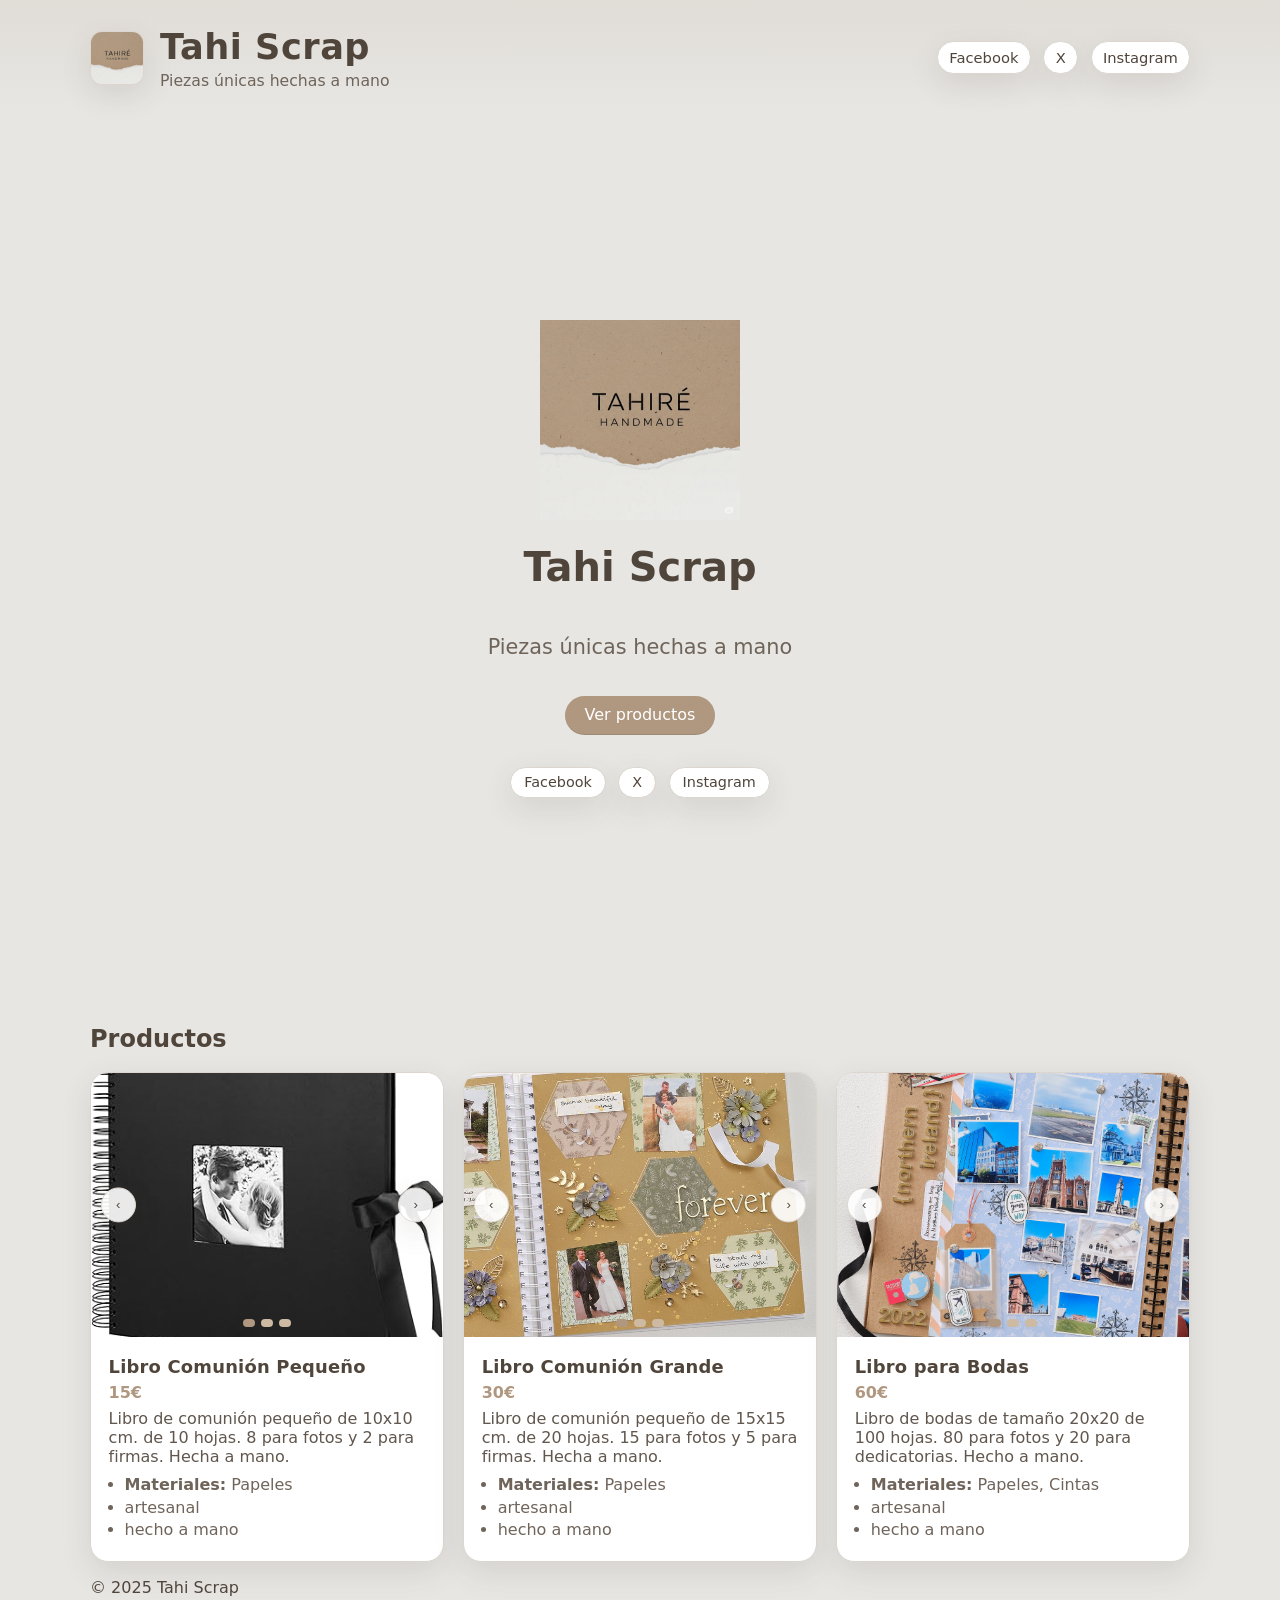
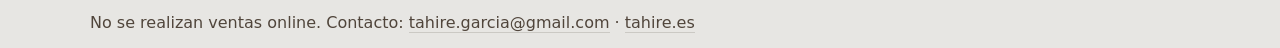
<file: index.html>
<!doctype html>
<html lang="es">
<head>
  <meta charset="utf-8">
  <meta name="viewport" content="width=device-width, initial-scale=1">
  <title>Tahi Scrap · Catálogo</title>
  <meta name="description" content="Tahi Scrap · Productos hechos a mano.">
  <meta property="og:title" content="Tahi Scrap · Catálogo">
  <meta property="og:description" content="Piezas únicas hechas a mano.">
  <meta property="og:type" content="website">
  <meta property="og:site_name" content="Tahi Scrap">
  <meta property="og:url" content="https://tahire.es/">
  <meta property="og:image" content="images/logo.webp">
  <link rel="preload" href="styles.css" as="style">
  <link rel="stylesheet" href="styles.css">
</head>
<body>
  <header class="site-header">
    <div class="container header-inner">
      <div class="brand-block">
        <img class="brand-logo" src="images/logo.webp" alt="Tahi Scrap logo" />
        <div>
          <h1 class="brand">Tahi Scrap</h1>
          <p class="tagline">Piezas únicas hechas a mano</p>
        </div>
      </div>
      <nav class="socials" aria-label="Redes sociales">
        <a class="social" href="https://www.facebook.com/tahire.garcia" target="_blank" rel="noopener">Facebook</a><a class="social" href="https://x.com/tahire_garcia" target="_blank" rel="noopener">X</a><a class="social" href="https://www.instagram.com/tahire_garcia/" target="_blank" rel="noopener">Instagram</a>
      </nav>
    </div>
  </header>

  <main class="container">

  
  <section class="hero full-height">
    <div class="hero-content">
      <img class="hero-logo" src="images/logo.webp" alt="Logo Tahi Scrap" />
      <h1 class="hero-title">Tahi Scrap</h1>
      <p class="hero-tagline">Piezas únicas hechas a mano</p>
      <a href="#productos-heading" class="hero-button">Ver productos</a>
      <div class="hero-socials"><a class="hero-social" href="https://www.facebook.com/tahire.garcia" target="_blank" rel="noopener">Facebook</a><a class="hero-social" href="https://x.com/tahire_garcia" target="_blank" rel="noopener">X</a><a class="hero-social" href="https://www.instagram.com/tahire_garcia/" target="_blank" rel="noopener">Instagram</a></div>
    </div>
  </section>


    <section aria-labelledby="productos-heading">
      <h2 id="productos-heading">Productos</h2>
      <div class="grid">

        <article class="card" aria-labelledby="p1-title">
          <div class="carousel" role="region" aria-label="Galería Libro Comunión Pequeño">
            <div class="track" id="p1-track">
              <img loading="lazy" src="images/comunion1.jpg" alt="Libro Comunión Pequeño vista frontal" data-caption="Libro Comunión Pequeño vista frontal — Libro de comunión pequeño de 10x10 cm. de 10 hojas. 8 para fotos y 2 para firmas. Hecha a mano.">
              <img loading="lazy" src="images/comunion2.jpg" alt="Libro Comunión Pequeño vista interior" data-caption="Libro Comunión Pequeño vista trasera — Libro de comunión pequeño de 10x10 cm. de 10 hojas. 8 para fotos y 2 para firmas. Hecha a mano.">
              <img loading="lazy" src="images/comunion3.jpg" alt="Libro Comunión Pequeño vista trasera" data-caption="Libro Comunión Pequeño — Libro de comunión pequeño de 10x10 cm. de 10 hojas. 8 para fotos y 2 para firmas. Hecha a mano.">
            </div>
            <button class="nav prev" aria-label="Imagen anterior" data-target="#p1-track" data-dir="-1">‹</button>
            <button class="nav next" aria-label="Imagen siguiente" data-target="#p1-track" data-dir="1">›</button>
            <div class="dots" aria-hidden="true"></div>
          </div>
          <div class="card-body">
            <h3 id="p1-title">Libro Comunión Pequeño</h3>
            <p class="price">15€</p>
            <p class="desc">Libro de comunión pequeño de 10x10 cm. de 10 hojas. 8 para fotos y 2 para firmas. Hecha a mano.</p>
            <ul class="meta"><li><strong>Materiales:</strong> Papeles</li>
              <li>artesanal</li>
              <li>hecho a mano</li>            </ul>
          </div>
        </article>

        <article class="card" aria-labelledby="p2-title">
          <div class="carousel" role="region" aria-label="Galería Libro Comunión Grande">
            <div class="track" id="p2-track">
              <img loading="lazy" src="images/comuniong1.jpg" alt="Libro Comunión Grande vista frontal" data-caption="Libro Comunión Grande vista frontal — Libro de comunión pequeño de 15x15 cm. de 20 hojas. 15 para fotos y 5 para firmas. Hecha a mano.">
              <img loading="lazy" src="images/comuniong2.jpg" alt="Libro Comunión Grande vista interior" data-caption="Libro Comunión Grande vista trasera — Libro de comunión pequeño de 15x15 cm. de 20 hojas. 15 para fotos y 5 para firmas. Hecha a mano.">
              <img loading="lazy" src="images/comuniong3.jpg" alt="Libro Comunión Grande vista trasera" data-caption="Libro Comunión Grande — Libro de comunión pequeño de 15x15 cm. de 20 hojas. 15 para fotos y 5 para firmas. Hecha a mano.">
            </div>
            <button class="nav prev" aria-label="Imagen anterior" data-target="#p2-track" data-dir="-1">‹</button>
            <button class="nav next" aria-label="Imagen siguiente" data-target="#p2-track" data-dir="1">›</button>
            <div class="dots" aria-hidden="true"></div>
          </div>
          <div class="card-body">
            <h3 id="p2-title">Libro Comunión Grande</h3>
            <p class="price">30€</p>
            <p class="desc">Libro de comunión pequeño de 15x15 cm. de 20 hojas. 15 para fotos y 5 para firmas. Hecha a mano.</p>
            <ul class="meta"><li><strong>Materiales:</strong> Papeles</li>
              <li>artesanal</li>
              <li>hecho a mano</li>            </ul>
          </div>
        </article>

        <article class="card" aria-labelledby="p3-title">
          <div class="carousel" role="region" aria-label="Galería Libro para Bodas">
            <div class="track" id="p3-track">
              <img loading="lazy" src="images/boda1.jpg" alt="Libro Boda vista frontal" data-caption="Libro Boda vista frontal — Libro de bodas de tamaño 20x20 de 100 hojas. 80 para fotos y 20 para dedicatorias. Hecho a mano.">
              <img loading="lazy" src="images/boda2.jpg" alt="Libro Boda vista interior" data-caption="Libro Boda vista trasera — Libro de bodas de tamaño 20x20 de 100 hojas. 80 para fotos y 20 para dedicatorias. Hecho a mano.">
              <img loading="lazy" src="images/boda3.jpg" alt="Libro Boda vista trasera" data-caption="Libro para Bodas — Libro de bodas de tamaño 20x20 de 100 hojas. 80 para fotos y 20 para dedicatorias. Hecho a mano.">
            </div>
            <button class="nav prev" aria-label="Imagen anterior" data-target="#p3-track" data-dir="-1">‹</button>
            <button class="nav next" aria-label="Imagen siguiente" data-target="#p3-track" data-dir="1">›</button>
            <div class="dots" aria-hidden="true"></div>
          </div>
          <div class="card-body">
            <h3 id="p3-title">Libro para Bodas</h3>
            <p class="price">60€</p>
            <p class="desc">Libro de bodas de tamaño 20x20 de 100 hojas. 80 para fotos y 20 para dedicatorias. Hecho a mano.</p>
            <ul class="meta"><li><strong>Materiales:</strong> Papeles, Cintas</li>
              <li>artesanal</li>
              <li>hecho a mano</li>            </ul>
          </div>
        </article>
      </div>
    </section>
  </main>

  <footer class="site-footer">
    <div class="container footer-inner">
      <p>&copy; 2025 Tahi Scrap</p>
      <p class="small">No se realizan ventas online. Contacto: <a href="mailto:tahire.garcia@gmail.com">tahire.garcia@gmail.com</a> · <a href="https://tahire.es/">tahire.es</a></p>
    </div>
  </footer>

  <!-- Lightbox modal -->
  <div class="lightbox" data-open="false" aria-hidden="true" aria-label="Visor de imágenes" role="dialog">
    <button class="lb-close" aria-label="Cerrar">×</button>
    <div class="lb-body">
      <button class="lb-nav lb-prev" aria-label="Imagen anterior">‹</button>
      <div class="lb-track" aria-live="polite"></div>
      <button class="lb-nav lb-next" aria-label="Imagen siguiente">›</button>
    </div>
    <div class="lb-caption" id="lb-caption"></div>
  </div>

  <script src="script.js" defer></script>
</body>
</html>
</file>
<file: styles.css>
:root{
  --bg: #e7e6e3;        /* beige del logo */
  --card: #ffffff;
  --ink: #50453b;       /* marrón oscuro del logo */
  --muted: #6f645a;
  --accent: #b09880;    /* kraft del logo */
  --accent-2: #c8b49f;
  --border: #dcd6cf;
  --radius: 18px;
  --shadow: 0 10px 30px rgba(80, 69, 59, .12);
}

*{ box-sizing: border-box; }
html,body{ margin:0; padding:0; background:var(--bg); color:var(--ink); font-family: ui-sans-serif, system-ui, -apple-system, 'Segoe UI', Roboto, 'Helvetica Neue', Arial; }
a{ color: var(--ink); text-decoration: none; border-bottom: 1px solid rgba(80,69,59,.18); }
a:hover{ border-bottom-color: rgba(80,69,59,.38); }
.container{ width: min(1100px, 92%); margin-inline: auto; }

/* Header */
.site-header{ padding: 1.6rem 0 1.2rem; background: linear-gradient(180deg, rgba(176,152,128,.12), rgba(255,255,255,0)); }
.header-inner{ display: flex; align-items: center; justify-content: space-between; gap: 1rem; }
.brand-block{ display: flex; align-items: center; gap: 1rem; }
.brand-logo{ width: 54px; height: 54px; object-fit: cover; border-radius: 12px; border: 1px solid var(--border); box-shadow: var(--shadow); background:#fff; }
.brand{ font-size: clamp(1.6rem, 3vw, 2.2rem); margin: 0; letter-spacing: .5px; }
.tagline{ color: var(--muted); margin: .25rem 0 0; font-size: .98rem; }
.socials{ display: flex; gap: .8rem; flex-wrap: wrap; }
.social{ padding: .45rem .7rem; border: 1px solid var(--border); border-radius: 999px; background: #fff; box-shadow: var(--shadow); font-size: .92rem; }
.social:hover{ transform: translateY(-1px); }

/* Section */
h2{ font-size: clamp(1.2rem, 2.5vw, 1.5rem); margin: 1rem 0 1.2rem; }
.grid{ display: grid; grid-template-columns: repeat(12, 1fr); gap: 1.2rem; }
.card{ grid-column: span 12; background: var(--card); border: 1px solid var(--border); border-radius: var(--radius); overflow: hidden; box-shadow: var(--shadow); }
.card-body{ padding: 1rem 1.1rem 1.2rem; }
.card h3{ margin: .2rem 0 .4rem; font-size: 1.12rem; letter-spacing: .2px; }
.price{ font-weight: 700; color: var(--accent); margin: .2rem 0 .4rem; }
.desc{ color: var(--ink); opacity: .9; margin: 0 0 .6rem; }
.meta{ margin: 0; padding-left: 1rem; color: var(--muted); }
.meta li{ margin: .2rem 0; }

@media(min-width: 640px){ .card{ grid-column: span 6; } }
@media(min-width: 980px){ .card{ grid-column: span 4; } }

/* Carousel */
.carousel{ position: relative; background: #f1ede7; }
.track{
  display: grid;
  grid-auto-flow: column;
  grid-auto-columns: 100%;
  overflow-x: auto;
  scroll-snap-type: x mandatory;
  scrollbar-width: none;
}
.track::-webkit-scrollbar{ display: none; }
.track img{
  width: 100%;
  aspect-ratio: 4/3;
  object-fit: cover;
  scroll-snap-align: center;
  background: #eee8e1;
  cursor: zoom-in;
}

.nav{
  position: absolute;
  top: 50%;
  transform: translateY(-50%);
  border: 1px solid var(--border);
  background: rgba(255,255,255,.9);
  color: var(--ink);
  width: 2.2rem; height: 2.2rem;
  border-radius: 999px;
  display: grid; place-items: center;
  cursor: pointer;
  box-shadow: var(--shadow);
}
.prev{ left: .6rem; }
.next{ right: .6rem; }

.dots{
  position: absolute;
  left: 0; right: 0; bottom: .6rem;
  display: flex; gap: .4rem; justify-content: center;
}
.dots button{
  width: .5rem; height: .5rem; border-radius: 999px;
  border: none; background: #ceb9a3;
}
.dots button[aria-current="true"]{ background: var(--accent); }

/* Lightbox */
.lightbox[aria-hidden="true"]{ display: none; }
.lightbox[aria-hidden="false"]{
  position: fixed; inset: 0;
  background: rgba(32, 28, 24, .88);
  display: grid; grid-template-rows: auto 1fr auto;
  z-index: 60;
}
.lb-close{
  margin: .8rem auto 0;
  width: 2.4rem; height: 2.4rem; border-radius: 999px;
  border: 1px solid rgba(255,255,255,.25);
  background: rgba(255,255,255,.15);
  color: #fff; font-size: 1.2rem; cursor: pointer;
}
.lb-body{
  display: grid; grid-template-columns: 3rem 1fr 3rem; align-items: center;
  gap: .5rem; width: min(1200px, 96%); margin: 0 auto; height: 100%;
}
.lb-track{
  display: grid; grid-auto-flow: column; grid-auto-columns: 100%;
  overflow: hidden; position: relative; height: 100%;
}
.lb-slide{ display: grid; align-items: center; justify-items: center; height: 100%; }
.lb-slide img{
  max-width: 100%; max-height: 80vh; object-fit: contain;
  background: #fff; border-radius: 12px; box-shadow: 0 10px 30px rgba(0,0,0,.35);
}
.lb-nav{
  width: 2.6rem; height: 2.6rem; border-radius: 999px; cursor: pointer;
  border: 1px solid rgba(255,255,255,.25); background: rgba(255,255,255,.15); color: #fff;
}
.lb-caption{ color: #fff; text-align: center; width: min(900px, 92%); margin: .6rem auto 1rem; line-height: 1.45; }




/* Hero full height */
.hero.full-height {
  display: flex;
  align-items: center;
  justify-content: center;
  min-height: 100vh;
  text-align: center;
  background: var(--bg);
}
.hero-content {
  display: flex;
  flex-direction: column;
  align-items: center;
  gap: 1rem;
}
.hero-logo {
  width: 200px;
  height: auto;
}
.hero-title {
  font-size: 2.5rem;
  margin: 0.5rem 0;
  color: var(--ink);
}
.hero-tagline {
  font-size: 1.3rem;
  color: var(--muted);
}
.hero-button {
  display: inline-block;
  background: var(--accent);
  color: white;
  padding: 0.6rem 1.2rem;
  border-radius: 999px;
  text-decoration: none;
  font-size: 1rem;
  transition: background 0.3s;
}
.hero-button:hover {
  background: var(--accent-2);
}
.hero-socials {
  display: flex;
  gap: 0.8rem;
  margin-top: 1rem;
}
.hero-social {
  background: #fff;
  border: 1px solid var(--border);
  padding: 0.4rem 0.8rem;
  border-radius: 999px;
  font-size: 0.9rem;
  color: var(--ink);
  text-decoration: none;
  box-shadow: var(--shadow);
}
.hero-social:hover {
  transform: translateY(-1px);
}
</file>
